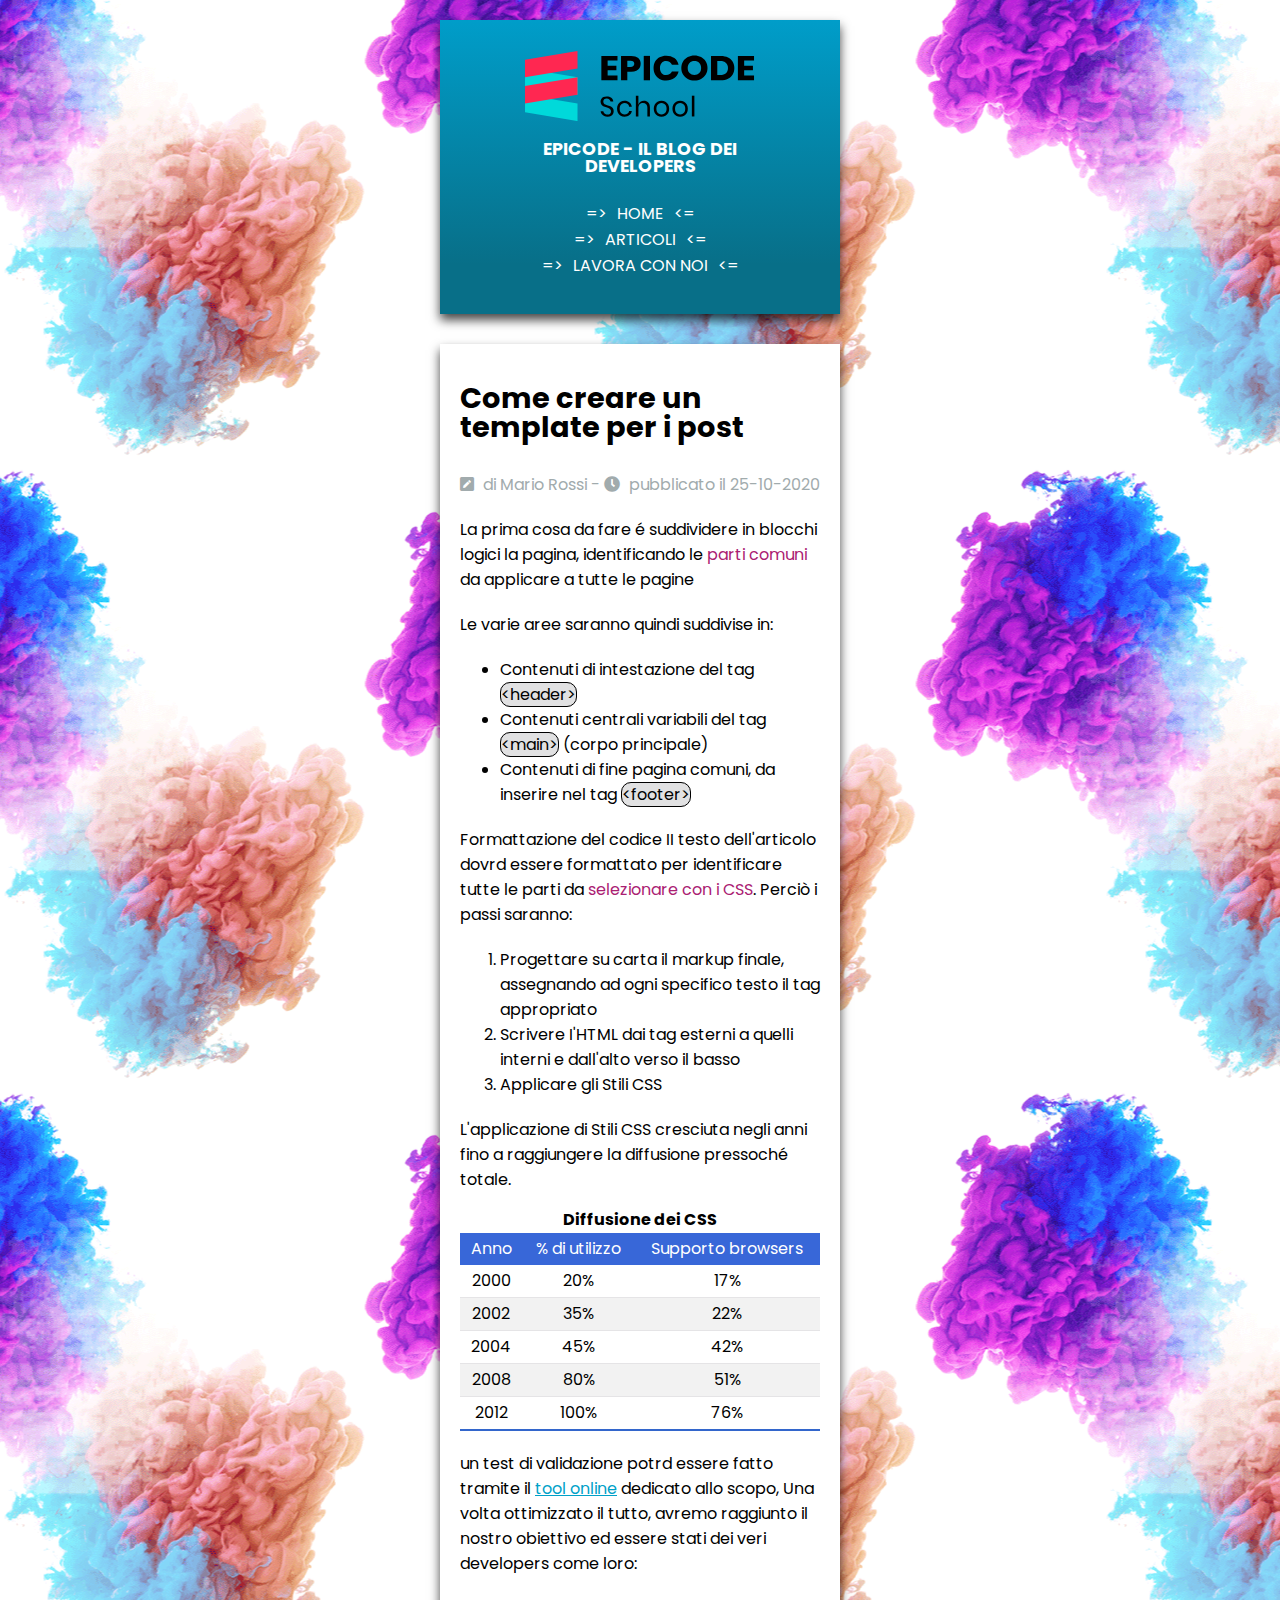
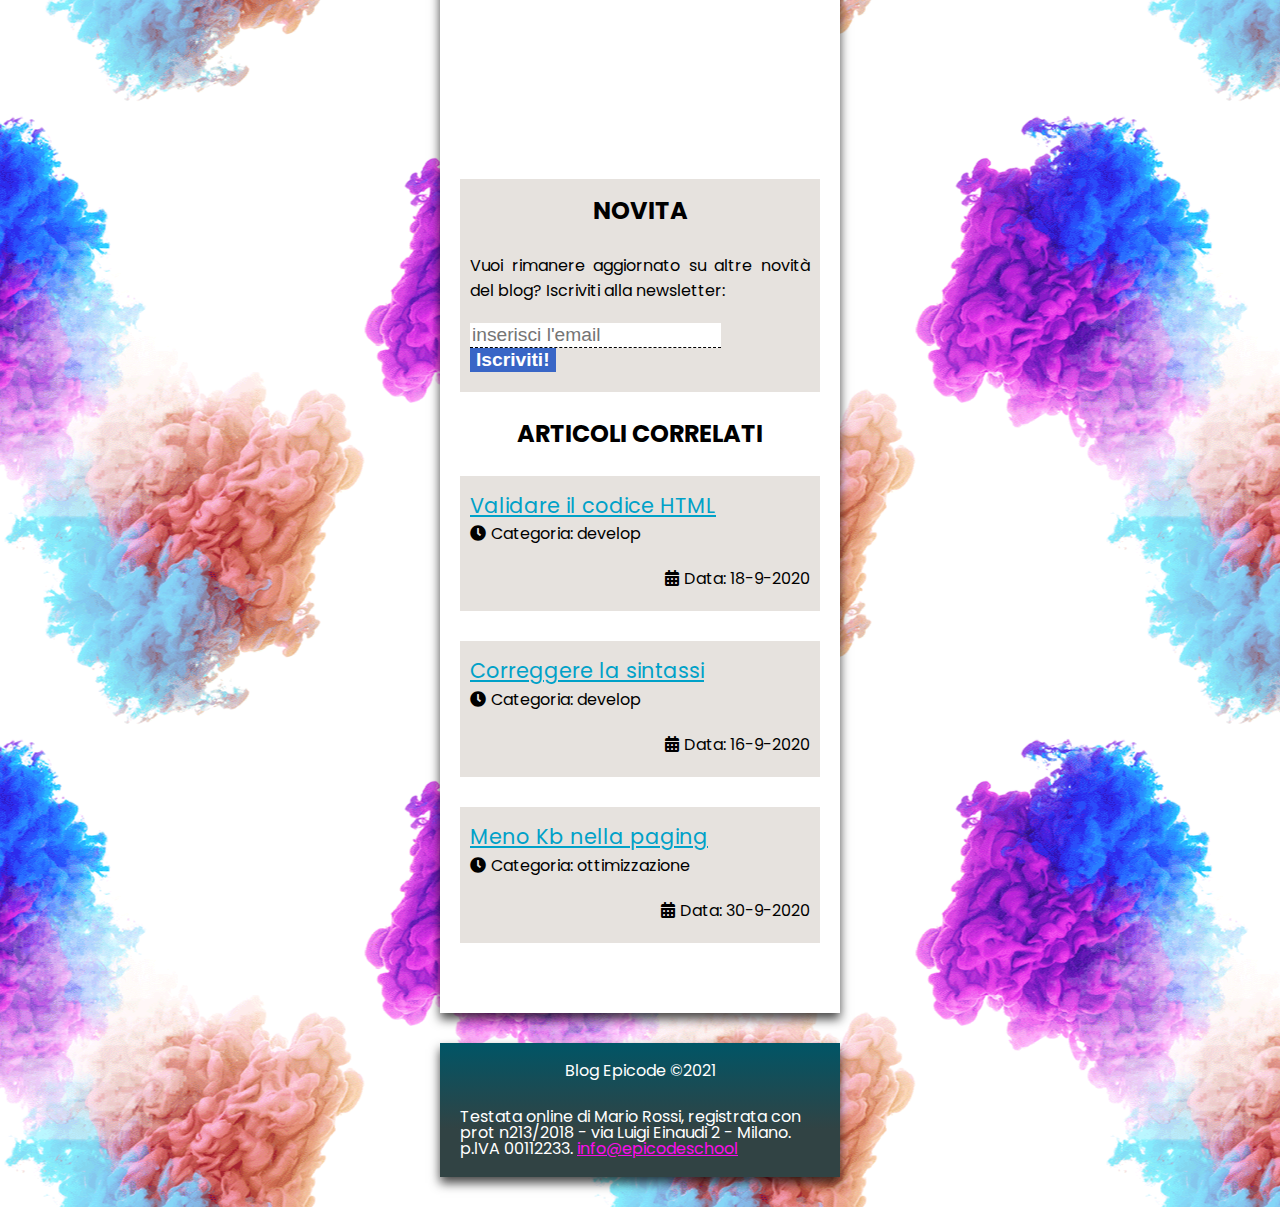
<file: m1/s1/g4/index.html>
<!DOCTYPE html>
<html lang="it">
<head>
    <meta charset="UTF-8">
    <meta http-equiv="X-UA-Compatible" content="IE=edge">
    <meta name="viewport" content="width=device-width, initial-scale=1.0">
    <meta name="description" content="Come creare un template per i post">
    <link rel="preconnect" href="https://fonts.googleapis.com">
    <link rel="preconnect" href="https://fonts.gstatic.com" crossorigin>
    <link href="https://fonts.googleapis.com/css2?family=Poppins&display=swap" rel="stylesheet">
    <link rel="stylesheet" href="assets/css/reset.css">
    <link rel="stylesheet" href="assets/css/font-awesome.css">
    <link rel="stylesheet" href="assets/css/style.css">
    <title>EPICODE School</title>
</head>
<body>
    <div class="container">
        <header>
            <nav class="navbar">
                <a href="#" class="navabar-brand"><img id="logo" src="assets/img/logo.svg" alt="logo"></a>
                <span>EPICODE - IL BLOG DEI DEVELOPERS</span>
                <ul class="menu">
                    <li><a href="#">HOME</a></li>
                    <li><a href="#">ARTICOLI</a></li>
                    <li><a href="#">LAVORA CON NOI</a></li>
                </ul>
            </nav>
        </header>
        <div class="content">
            <main>
                <article>
                        <h1>Come creare un template per i post</h1>
                        <p class="fonte"><i class="fas fa-pen-square"></i> di Mario Rossi - <i class="fas fa-clock"></i> pubblicato il <time>25-10-2020</time></p>
                        <p>
                            La prima cosa da fare é suddividere
                            in blocchi logici la pagina,
                            identificando le <mark>parti comuni</mark> da
                            applicare a tutte le pagine
                        </p>
                        <p>Le varie aree saranno quindi suddivise in:</p>
                        <ul>
                            <li>Contenuti di intestazione del tag <code>&lt;header&gt;</code></li>
                            <li>Contenuti centrali variabili del tag <code>&lt;main&gt;</code> (corpo principale)</li>
                            <li>Contenuti di fine pagina comuni, da inserire nel tag <code>&lt;footer&gt;</code></li>
                        </ul>
                        <p>
                                Formattazione del codice
                                II testo dell'articolo dovrd essere
                                formattato per identificare tutte le
                                parti da <mark>selezionare con i CSS</mark>. Perciò i
                                passi saranno:
                        </p>
                        <ol>
                            <li>Progettare su carta il markup finale, assegnando ad ogni specifico testo il tag appropriato</li>
                            <li>Scrivere I'HTML dai tag esterni a quelli interni e dall'alto verso il basso</li>
                            <li>Applicare gli Stili CSS</li>
                        </ol>
                    
                        <p>
                            L'applicazione di Stili CSS cresciuta
                            negli anni fino a raggiungere la
                            diffusione pressoché totale.
                        </p>
                        <table>
                            <caption>Diffusione dei CSS</caption>
                            <thead>
                                <tr>
                                    <th>Anno</th>
                                    <th>% di utilizzo</th>
                                    <th>Supporto browsers</th>
                                </tr>
                            </thead>
                            <tbody>
                                <tr>
                                    <td>2000</td>
                                    <td>20%</td>
                                    <td>17%</td>
                                </tr>
                                <tr>
                                    <td>2002</td>
                                    <td>35%</td>
                                    <td>22%</td>
                                </tr>
                                <tr>
                                    <td>2004</td>
                                    <td>45%</td>
                                    <td>42%</td>
                                </tr>
                                <tr>
                                    <td>2008</td>
                                    <td>80%</td>
                                    <td>51%</td>
                                </tr>
                                <tr>
                                    <td>2012</td>
                                    <td>100%</td>
                                    <td>76%</td>
                                </tr>
                            </tbody>
                        </table>
                        <p>
                            un test di validazione potrd essere
                            fatto tramite il <a href="#">tool online</a> dedicato
                            allo scopo, Una volta ottimizzato il
                            tutto, avremo raggiunto il nostro
                            obiettivo ed essere stati dei veri
                            developers come loro:
                        </p>
                    
                        <iframe src="https://www.youtube.com/embed/dvOvHXruEDM" title="YouTube video player" frameborder="0" allow="accelerometer; autoplay; clipboard-write; encrypted-media; gyroscope; picture-in-picture; web-share" allowfullscreen></iframe>
                </article>
            </main>
            <aside>
                <form>
                        <h2>NOVITA</h2>
                        <p>
                            Vuoi rimanere aggiornato su altre
                            novità del blog? Iscriviti alla
                            newsletter:
                        </p>
                        <input type="email" placeholder="inserisci l'email" required>
                        <input type="submit" value="Iscriviti!">
                </form>
                
                <h2>ARTICOLI CORRELATI</h2>
                <article>
                        <a href="#"><h3>Validare il codice HTML</h3></a>
                        <p><i class="fas fa-clock"></i>Categoria: develop</p>
                        <p class="date"><i class="fas fa-calendar-alt"></i>Data: 18-9-2020</p>
                </article>
                <article>
                        <a href="#"><h3>Correggere la sintassi</h3></a>
                        <p><i class="fas fa-clock"></i>Categoria: develop</p>
                        <p class="date"><i class="fas fa-calendar-alt"></i>Data: 16-9-2020</p>
                </article>
                <article>
                        <a href="#"><h3>Meno Kb nella paging</h3></a>
                        <p><i class="fas fa-clock"></i>Categoria: ottimizzazione</p>
                        <p class="date"><i class="fas fa-calendar-alt"></i>Data: 30-9-2020</p>
                </article>
            </aside>
        </div>
        <footer>
            <h4>Blog Epicode &copy;2021</h4>
            <div>Testata online di Mario Rossi, registrata con prot n213/2018 - 
            <address>via Luigi Einaudi 2 - Milano.</address>
            p.lVA 00112233. <a href="mailto:info@epicodeschool">info@epicodeschool</a></div>
        </footer>
    </div>
</body>

</html>
</file>
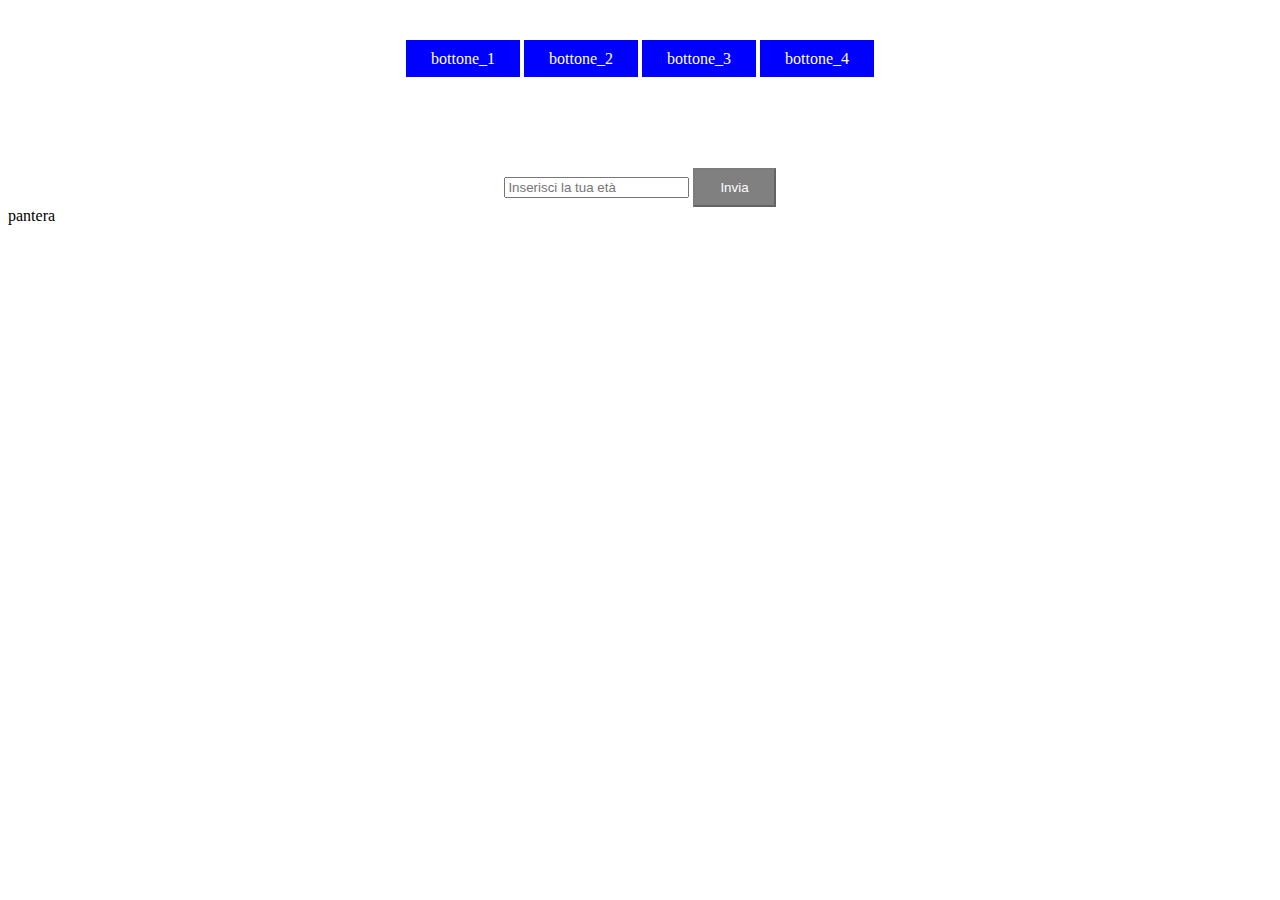
<file: m1/s2/g1/index.html>
<!DOCTYPE html>
<html lang="en">
<head>
    <meta charset="UTF-8">
    <meta http-equiv="X-UA-Compatible" content="IE=edge">
    <meta name="viewport" content="width=device-width, initial-scale=1.0">
    <link rel="stylesheet" href="assets/css/style.css">
    <title>Document</title>
    <script>
        document.addEventListener('DOMContentLoaded',function(){
            var btn1 = document.getElementById('btn_1').textContent;
            var btn2 = document.getElementById('btn_2').textContent;
            var btn3 = document.getElementById('btn_3').textContent;
            var btn4 = document.getElementById("btn_4").textContent;

            console.log(btn1 + ' - ' + btn2 + ' - ' + btn3 + ' - ' + btn4);
            console.log(`${btn1} - ${btn2} - ${btn3} - ${btn4}`);
            console.log(`Io sono il ${btn1}`);

            var timeout, age

            var loginRes = document.getElementById("loginRes");
            var ageBtn = document.querySelector("input[type=button]");
            var input = document.getElementById("age")

                input.addEventListener('keyup',(e) =>{
                    clearTimeout(timeout);
                    timeout = setTimeout(() => {
                        age = Number(input.value)
                        if(typeof age == 'number'){
                            ageBtn.disabled = false
                        }
                }, 1000)
                })

                ageBtn.addEventListener('click',() => {
                    console.log('Vela' + 'motore' + 'macchina' + 'moto');
                    console.log(age);
                    if(age >=18 && age <=110) {
                        console.log('ok');
                        loginRes.innerHTML = '<h1 class="ok">Ok, sei maggiorenne</h1>';
                        alert('Sei entrato');
                    }else if(age > 110){
                        loginRes.innerHTML = '<h1 class="notok">Sei antico, vai a fare le mummia altrove</h1>';
                    }else{
                        loginRes.innerHTML = '<h1 class="notok">Tu non puoi entrare</h1>';
                    }
                })
        })        
    </script>
</head>
<body>

    <div class="buttons">
        <a id="btn_1" class="btn" href="">bottone_1</a>
        <a id="btn_2" class="btn" href="">bottone_2</a>
        <a id="btn_3" class="btn" href="">bottone_3</a>
        <a id="btn_4" class="btn" href="">bottone_4</a>
    </div>

    <form>
        <input id="age" type="number" placeholder="Inserisci la tua età">
        <input type="button" class="btn" value="Invia" disabled>
    </form>
    <div id="loginRes"></div>
    <script src="assets/js/index.js"></script>
    <script src="assets/js/naming.js"></script>
</body>
</html>
</file>
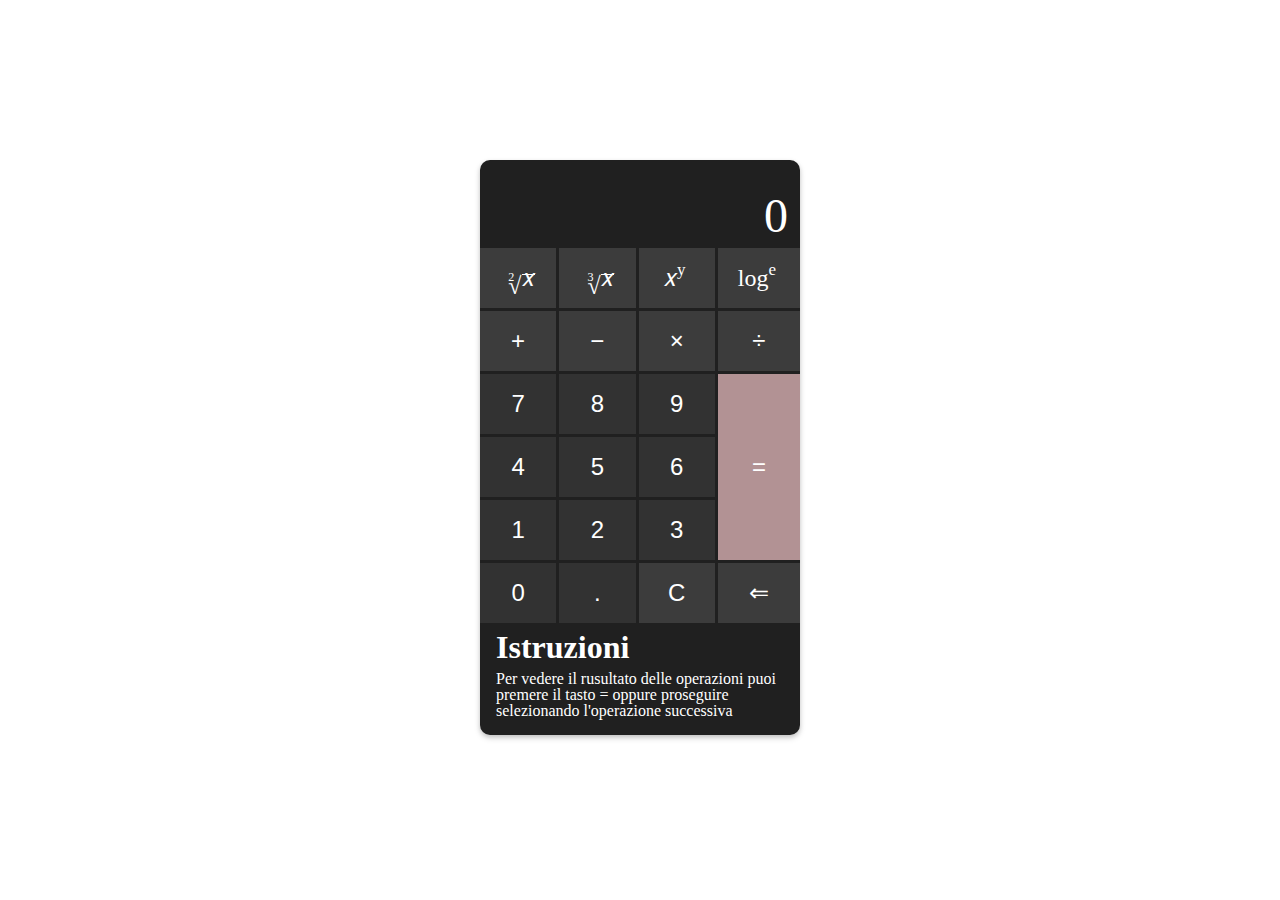
<file: m1/s2/g5/index.html>
<!DOCTYPE html>
<html lang="en">
<head>
    <meta charset="UTF-8">
    <meta http-equiv="X-UA-Compatible" content="IE=edge">
    <meta name="viewport" content="width=device-width, initial-scale=1.0">
    <link rel="stylesheet" href="assets/css/style.css">
    <script src="assets/js/calc.js"></script>
    <title>Calcolatrice</title>
</head>
<body>
    <div class="calculator">
        <div id="display">
            <div id="operation"></div>
            <div id="result">0</div>
        </div>
        <div class="keys">
            <button class="key operator" data-type="operator" value="sqrt">
                <math>
                    <mroot>
                        <mi>x</mi>
                        <mn>2</mn>
                    </mroot>
                </math>
            </button>
            <button class="key operator" data-type="operator" value="cbrt">
                <math>
                    <mroot>
                        <mi>x</mi>
                        <mn>3</mn>
                    </mroot>
                </math>
            </button>
            <button class="key operator" data-type="operator" value="pow">
                <math>
                    <msup>
                        <mi>x</mi>
                        <mn>y</mn>
                    </msup>
                </math>
            </button>
            <button class="key operator" data-type="operator" value="log">
                <math>
                    <msup>
                        <mi>log</mi>
                        <mn>e</mn>
                    </msup>
                </math>
            </button>
            <button class="key operator" data-type="operator" value="add">&plus;</button>
            <button class="key operator" data-type="operator" value="subtract">&minus;</button>
            <button class="key operator" data-type="operator" value="multiply">&times;</button>
            <button class="key operator" data-type="operator" value="divide">&divide;</button>
            <button class="key" data-type="edit" value="7">7</button>
            <button class="key" data-type="edit" value="8">8</button>
            <button class="key" data-type="edit" value="9">9</button>
            <button class="key" data-type="edit" value="4">4</button>
            <button class="key" data-type="edit" value="5">5</button>
            <button class="key" data-type="edit" value="6">6</button>
            <button class="key" data-type="edit" value="1">1</button>
            <button class="key" data-type="edit" value="2">2</button>
            <button class="key" data-type="edit" value="3">3</button>
            <button class="key" data-type="edit" value="0">0</button>
            <button class="key" data-type="edit" value=".">.</button>
            <button class="key operator" data-type="action" value="reset">C</button>
            <button class="key operator" data-type="edit" value="del">&lArr;</button>
            <button class="key enter" data-type="action" value="calc">&equals;</button>
        </div>
        <div id="note">
            <h1>Istruzioni</h1>
            <p>Per vedere il rusultato delle operazioni puoi premere il tasto &equals; 
                oppure proseguire selezionando l'operazione successiva
            </p>
        </div>
    </div>
</body>
</html>
</file>
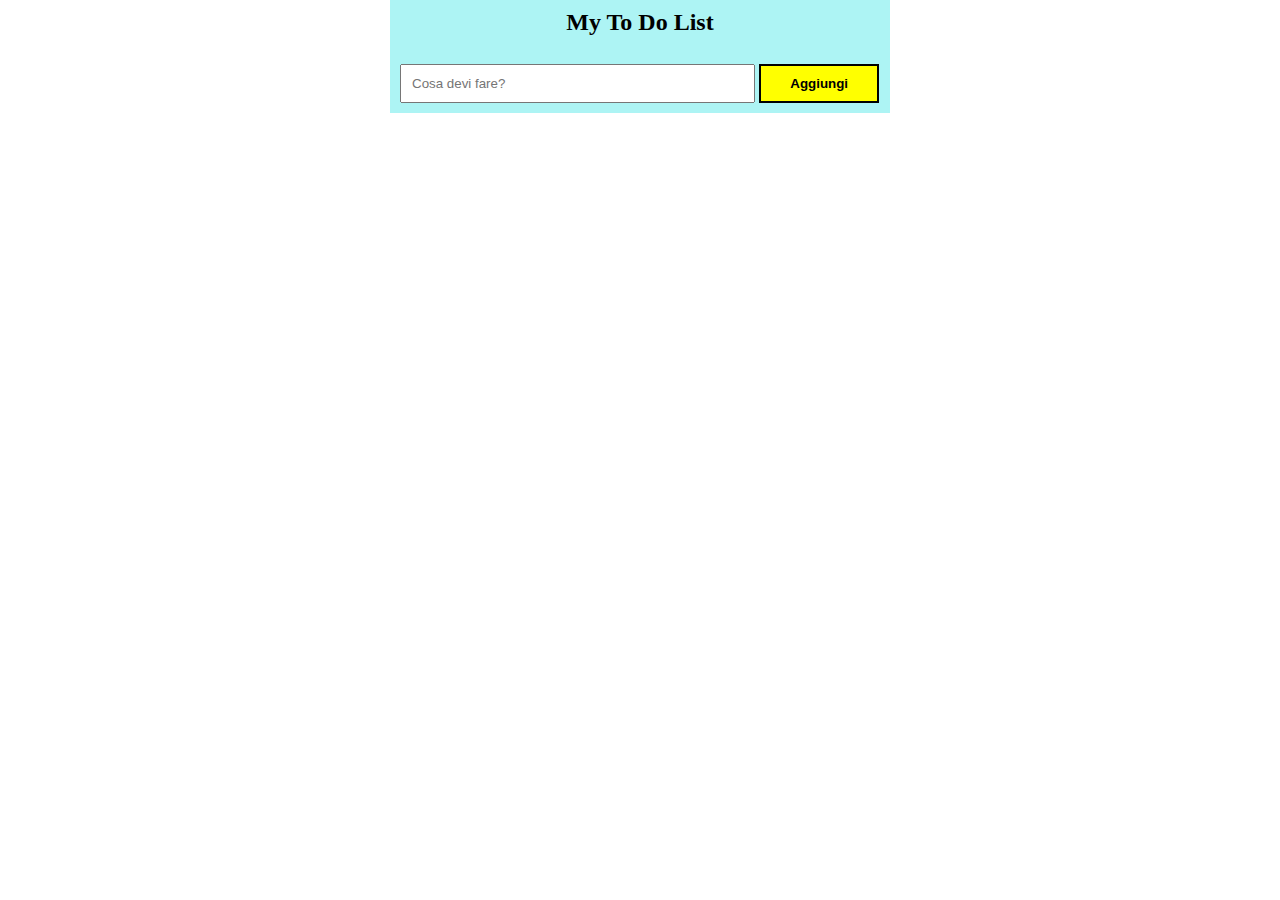
<file: m1/s3/g3/index.html>
<!DOCTYPE html>
<html lang="en">
<head>
    <meta charset="UTF-8">
    <meta http-equiv="X-UA-Compatible" content="IE=edge">
    <meta name="viewport" content="width=device-width, initial-scale=1.0">
    <link rel="stylesheet" href="assets/css/reset.css">
    <link rel="stylesheet" href="assets/css/style.css">
    <script src="assets/js/tasks.js"></script>
    <title>Task List</title>
</head>
<body>
    <div class="container">
        <header>
            <h1>My To Do List</h1>
            <input type="text" maxlength="30" size="30" placeholder="Cosa devi fare?">
            <input id="add" type="button" value="Aggiungi">
        </header>
        <main id="tasks">
        </main>
    </div>
</body>
</html>
</file>
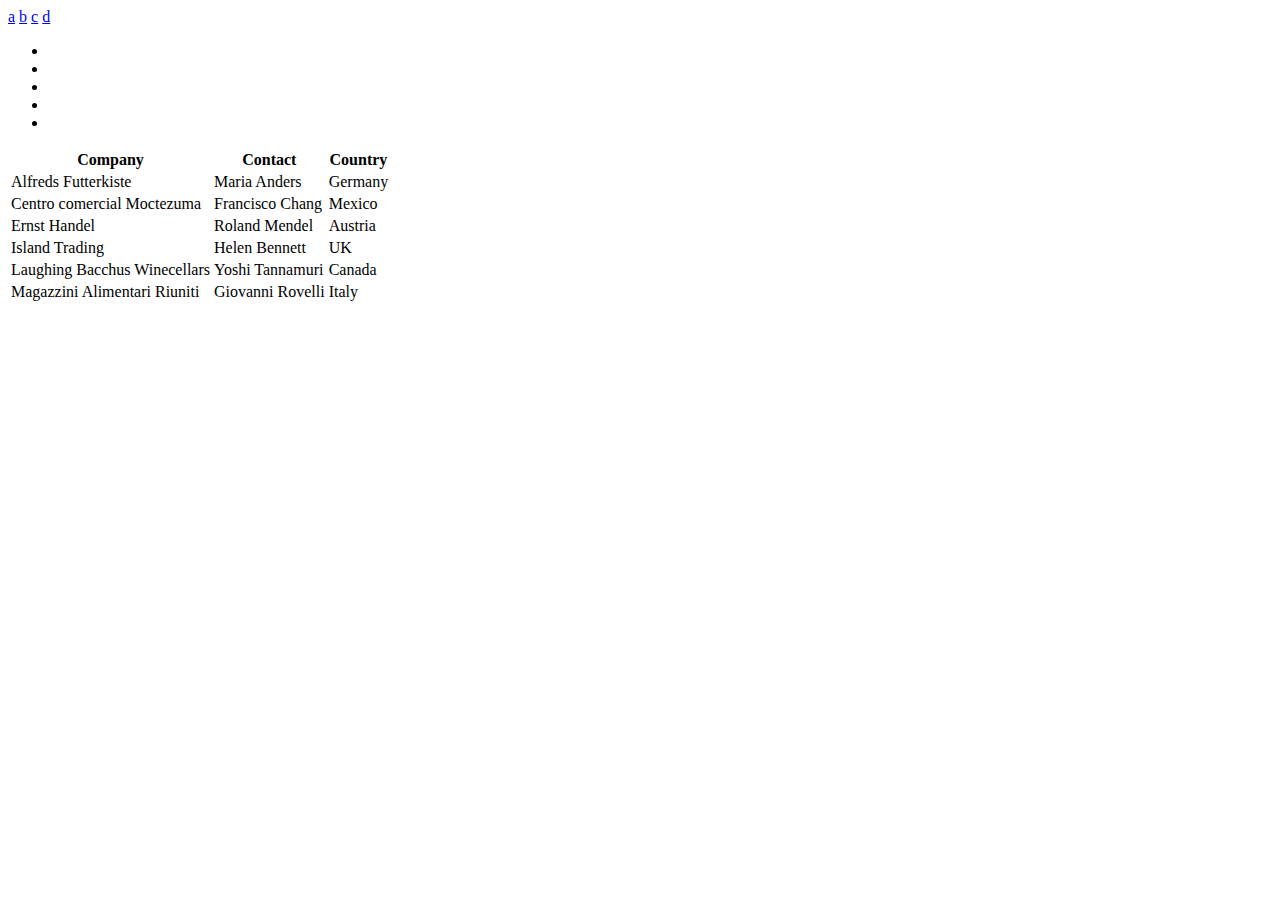
<file: m1/s3/g5/index.html>
<!DOCTYPE html>
<html lang="en">
<head>
    <meta charset="UTF-8">
    <meta http-equiv="X-UA-Compatible" content="IE=edge">
    <meta name="viewport" content="width=device-width, initial-scale=1.0">
    <title>Document</title>
</head>
<body>
    <div id="container">
        <a href="#">a</a>
        <a href="#">b</a>
        <a href="#">c</a>
        <a href="#">d</a>


        <ul id="myList">
            <li></li>
            <li></li>
            <li></li>
            <li></li>
            <li></li>
        </ul>

    </div>
    <table>
        <tr>
          <th>Company</th>
          <th>Contact</th>
          <th>Country</th>
        </tr>
        <tr>
          <td>Alfreds Futterkiste</td>
          <td>Maria Anders</td>
          <td>Germany</td>
        </tr>
        <tr>
          <td>Centro comercial Moctezuma</td>
          <td>Francisco Chang</td>
          <td>Mexico</td>
        </tr>
        <tr>
          <td>Ernst Handel</td>
          <td>Roland Mendel</td>
          <td>Austria</td>
        </tr>
        <tr>
          <td>Island Trading</td>
          <td>Helen Bennett</td>
          <td>UK</td>
        </tr>
        <tr>
          <td>Laughing Bacchus Winecellars</td>
          <td>Yoshi Tannamuri</td>
          <td>Canada</td>
        </tr>
        <tr>
          <td>Magazzini Alimentari Riuniti</td>
          <td>Giovanni Rovelli</td>
          <td>Italy</td>
        </tr>
      </table>
      <script src="assets/js/D10.js"></script>
</body>
</html>
</file>
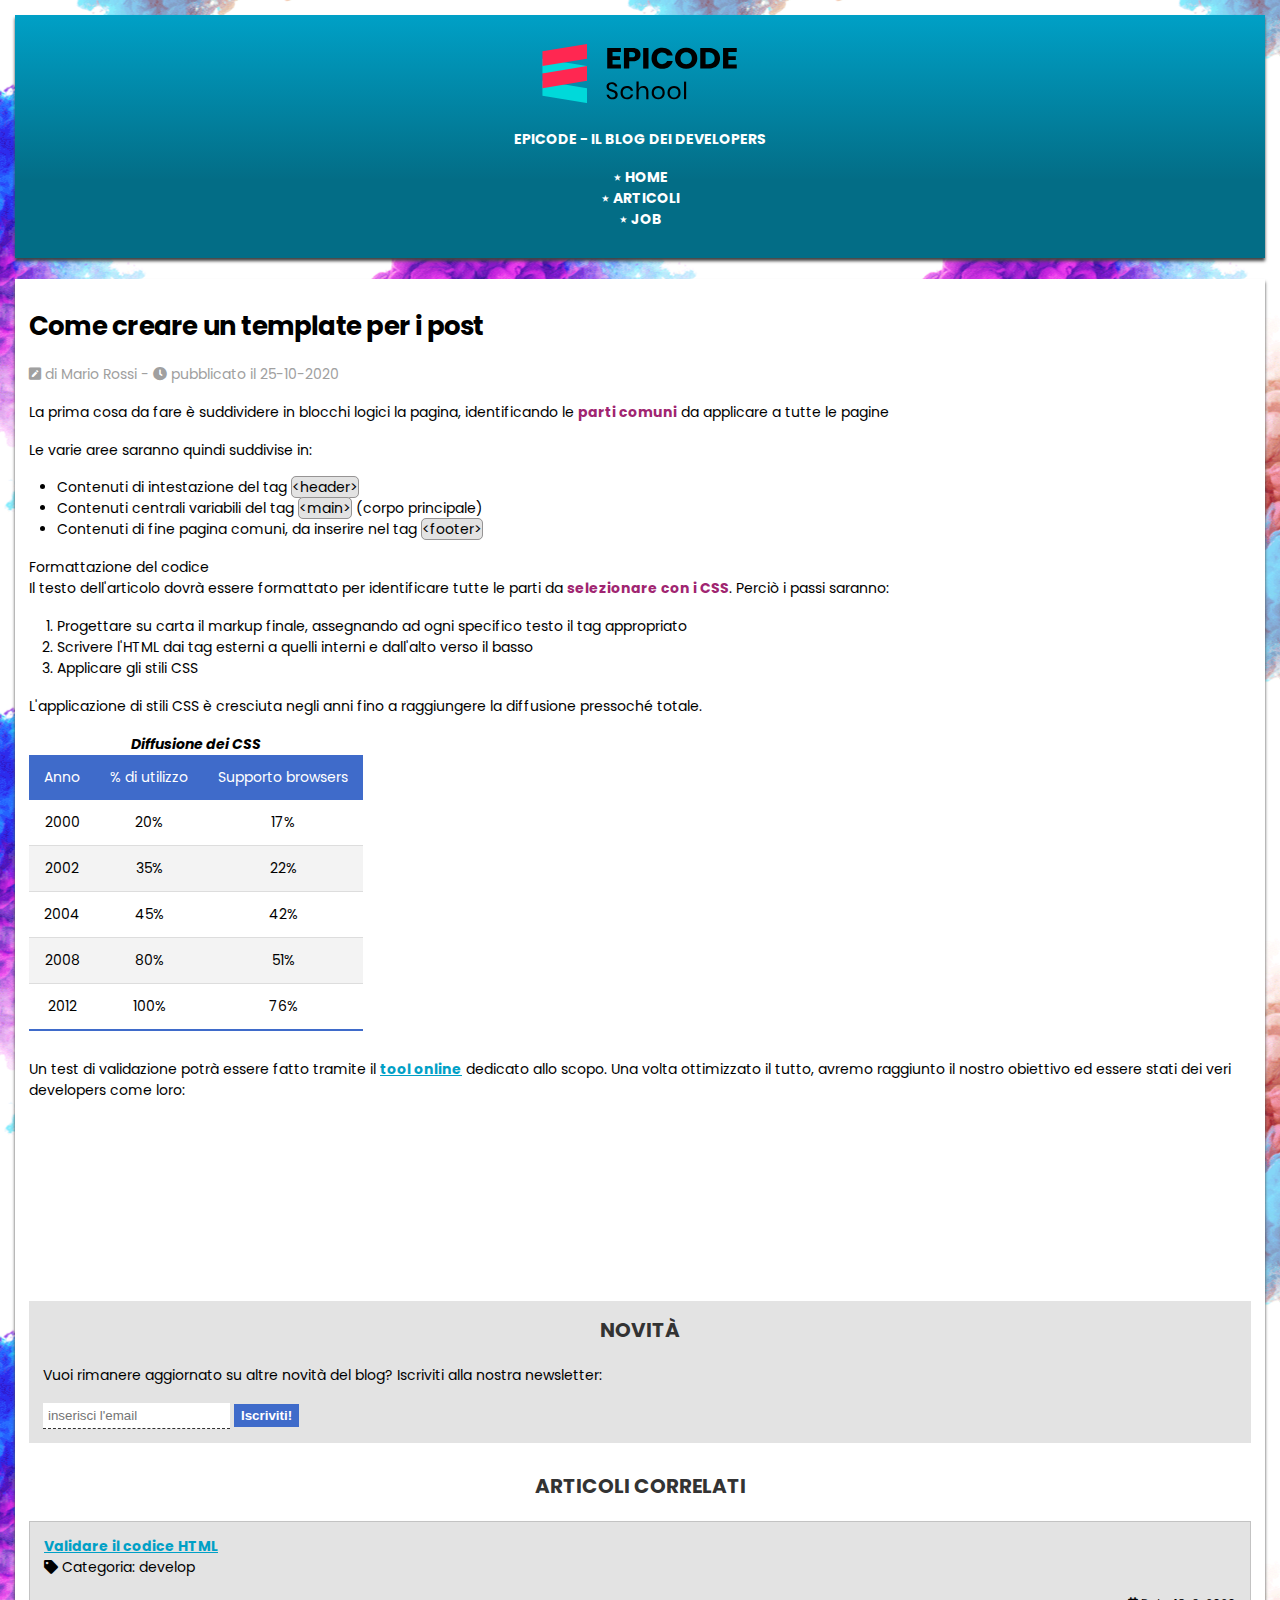
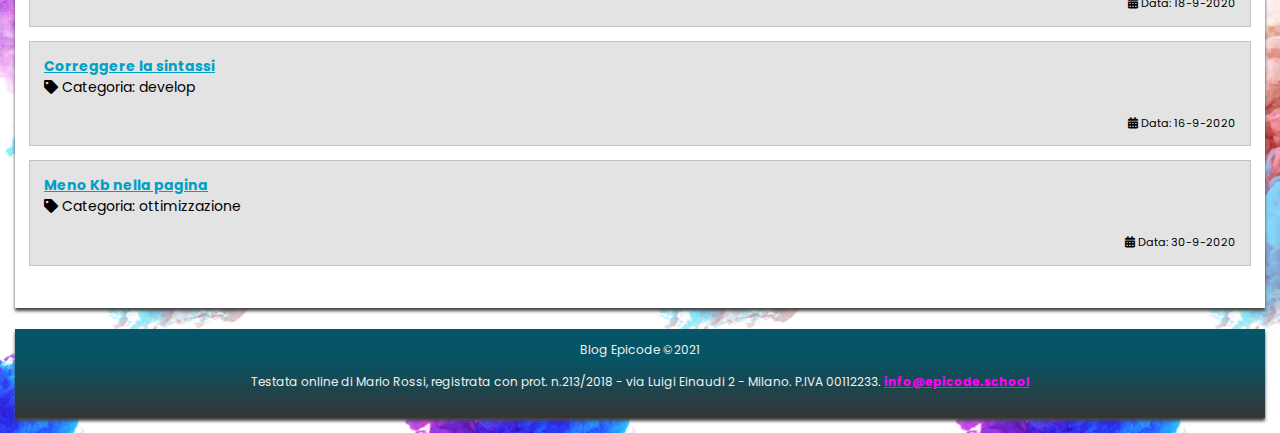
<file: m1/s5/g1/index.html>
<!DOCTYPE html>
<html lang="it">

<head>
    <meta charset="utf-8">
    <title>Sviluppo di una pagina web - Blog Epicode</title>
    <meta name="description"
        content="Primi passi operativi per creare un modello di pagina HTML per un post. Scopri come iniziare in modo facile.">
    <meta name="viewport" content="width=device-width, initial-scale=1">
    <link rel="preconnect" href="https://fonts.gstatic.com">
    <link href="https://fonts.googleapis.com/css2?family=Poppins&display=swap" rel="stylesheet">
    <link rel="stylesheet" href="./assets/css/font-awesome.css">
    <link rel="stylesheet" href="./assets/css/reset.css">
    <link rel="stylesheet" href="./assets/css/style.css">
</head>

<body>
    <header>
        <div>
            <img src="./assets/img/logo.svg" alt="logo del blog" width="250" height="60">
            <p>Epicode - Il blog dei developers</p>
        </div>
        <nav>
            <ul>
                <li><a href="index.html" title="Home Page">Home</a></li>
                <li><a href="articoli.html" title="Elenco degli articoli tecnici pubblicati">Articoli</a></li>
                <li><a href="contatti.html" title="Candidati inviando un tuo cv">Job</a></li>
            </ul>
        </nav>

    </header>

    <hr>

    <main>
        <article>
            <h1>Come creare un template per i post</h1>
            <p><i class="fas fa-pen-square"></i> di Mario Rossi - <span><i class="fas fa-clock"></i> pubblicato il
                    25-10-2020</span></p>

            <p>La prima cosa da fare è suddividere in blocchi logici la pagina, identificando le <strong>parti
                    comuni</strong> da applicare a tutte le pagine</p>

            <p>Le varie aree saranno quindi suddivise in:</p>
            <ul>
                <li>Contenuti di intestazione del tag <code>&lt;header&gt;</code></li>
                <li>Contenuti centrali variabili del tag <code>&lt;main&gt;</code> (corpo principale)</li>
                <li>Contenuti di fine pagina comuni, da inserire nel tag <code>&lt;footer&gt;</code></li>
            </ul>

            <h2>Formattazione del codice</h2>
            <p>Il testo dell'articolo dovrà essere formattato per identificare tutte le parti da <strong>selezionare con
                    i CSS</strong>. Perciò i passi saranno:</p>
            <ol>
                <li>Progettare su carta il markup finale, assegnando ad ogni specifico testo il tag appropriato</li>
                <li>Scrivere l'HTML dai tag esterni a quelli interni e dall'alto verso il basso</li>
                <li>Applicare gli stili CSS</li>
            </ol>

            <p>L'applicazione di stili CSS è cresciuta negli anni fino a raggiungere la diffusione pressoché totale.</p>

            <table>
                <caption>Diffusione dei CSS</caption>
                <thead>
                    <tr>
                        <th>Anno</th>
                        <th>% di utilizzo</th>
                        <th>Supporto browsers</th>
                    </tr>
                </thead>
                <tbody>
                    <tr>
                        <td>2000</td>
                        <td>20&percnt;</td>
                        <td>17&percnt;</td>
                    </tr>
                    <tr>
                        <td>2002</td>
                        <td>35&percnt;</td>
                        <td>22&percnt;</td>
                    </tr>
                    <tr>
                        <td>2004</td>
                        <td>45&percnt;</td>
                        <td>42&percnt;</td>
                    </tr>
                    <tr>
                        <td>2008</td>
                        <td>80&percnt;</td>
                        <td>51&percnt;</td>
                    </tr>
                    <tr>
                        <td>2012</td>
                        <td>100&percnt;</td>
                        <td>76&percnt;</td>
                    </tr>
                </tbody>
            </table>

            <p>Un test di validazione potrà essere fatto tramite il <a href="https://jigsaw.w3.org/css-validator/"
                    target="blank" title="Validatore CSS online del W3C">tool online</a> dedicato allo scopo. Una volta
                ottimizzato il tutto, avremo raggiunto il nostro obiettivo ed essere stati dei veri developers come
                loro:</p>

            <iframe width="300" height="300" src="https://www.youtube.com/embed/dvOvHXruEDM"
                title="YouTube video player"
                allow="accelerometer; autoplay; clipboard-write; encrypted-media; gyroscope; picture-in-picture"
                allowfullscreen></iframe>

            <section>
                <h2>Novità</h2>
                <p>Vuoi rimanere aggiornato su altre novità del blog? Iscriviti alla nostra newsletter:</p>

                <form method="POST" action="elabora_form.php">
                    <fieldset>
                        <input type="email" name="user_email" id="user_email" placeholder="inserisci l'email" required>
                        <button type="submit">Iscriviti!</button>
                    </fieldset>
                </form>
            </section>

        </article>

        <aside>
            <h2>Articoli correlati</h2>
            <div>
                <a href="post2.html"
                    title="Passaggi guidati per validare correttamente tutto il codice sviluppato">Validare il codice
                    HTML</a>
                <p><i class="fas fa-tag"></i> Categoria: develop</p>
                <p><i class="fas fa-calendar-alt"></i> Data: 18-9-2020</p>
            </div>

            <div>
                <a href="post3.html"
                    title="Passaggi guidati per controllare e correggere tutto il codice sviluppato">Correggere la
                    sintassi</a>
                <p><i class="fas fa-tag"></i> Categoria: develop</p>
                <p><i class="fas fa-calendar-alt"></i> Data: 16-9-2020</p>
            </div>

            <div>
                <a href="post4.html" title="Consigli ed approcci per ridurre il peso della pagina">Meno Kb nella
                    pagina</a>
                <p><i class="fas fa-tag"></i> Categoria: ottimizzazione</p>
                <p><i class="fas fa-calendar-alt"></i> Data: 30-9-2020</p>
            </div>
        </aside>
    </main>

    <hr>

    <footer>
        <p>Blog Epicode &copy;2021</p>
        <address>Testata online di Mario Rossi, registrata con prot. n.213/2018 - via Luigi Einaudi 2 - Milano. P.IVA
            00112233. <a href="mailto:info@epicode.school"
                title="contattami per informazioni/lavoro/privacy">info@epicode.school</a></address>
    </footer>

</body>

</html>
</file>
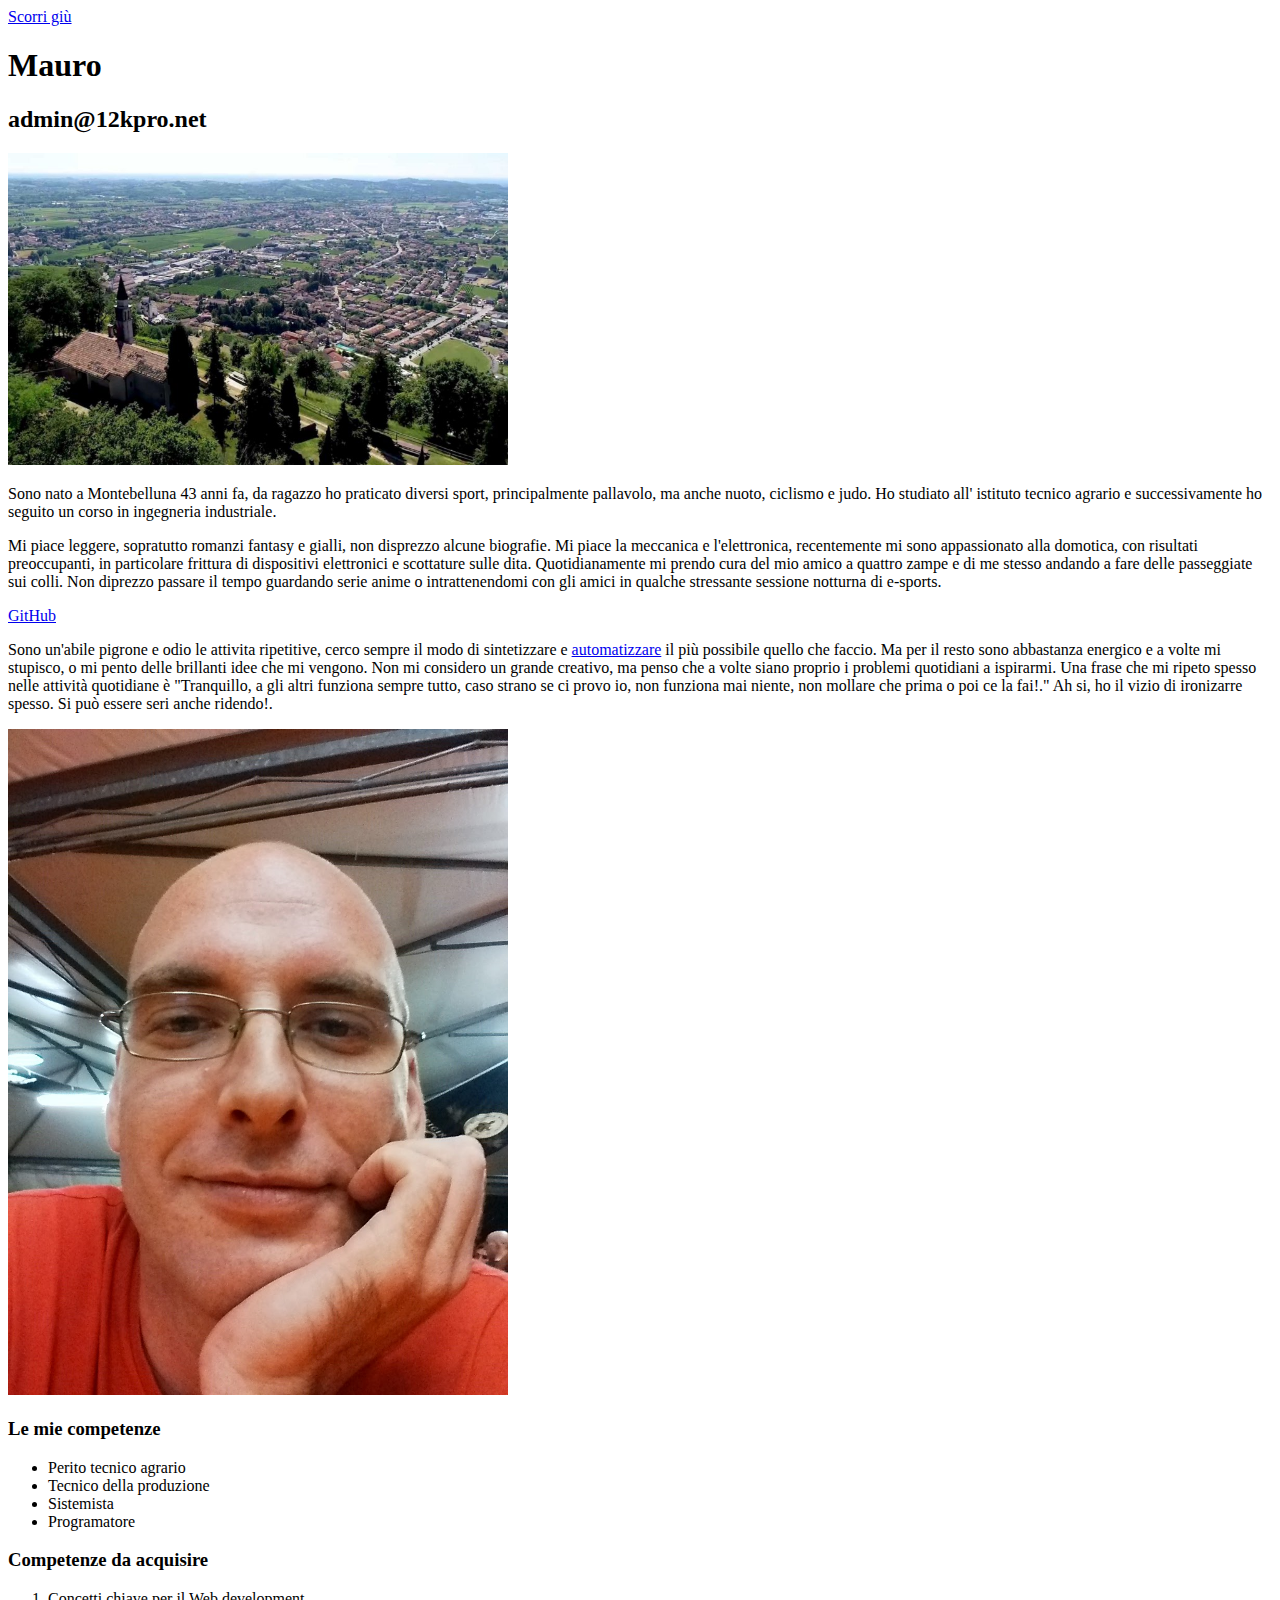
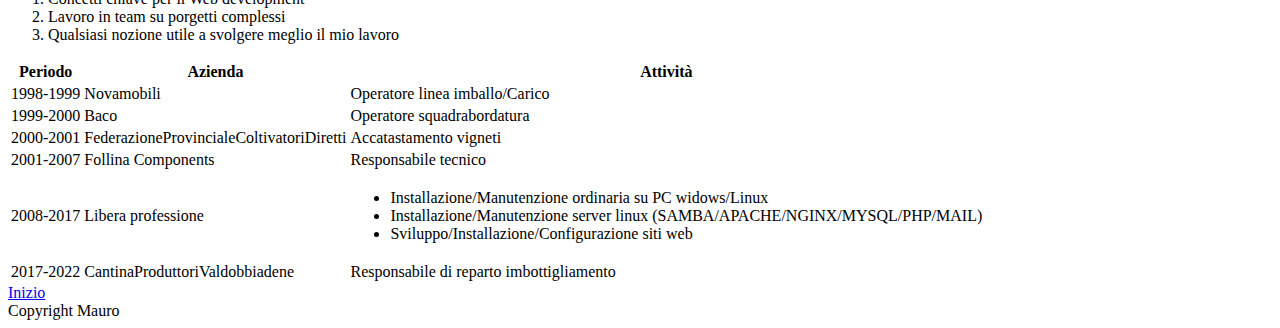
<file: m1/s1/g1/sito/index.html>
<!DOCTYPE html>
<html lang="it">
<head>
    <meta charset="UTF-8">
    <meta http-equiv="X-UA-Compatible" content="IE=edge">
    <meta name="viewport" content="width=device-width, initial-scale=1.0">
    <meta name="description" content="Breve cv">
    <title>Curriculum</title>
</head>
<body>
    <main>
        <a href="#footer">Scorri giù</a>
        <h1>Mauro</h1>
        <h2>admin@12kpro.net</h2>
        <img src="./assets/images/soligo.jpg" alt="Il mio paese, Soligo" width="500">
        <!--Breve biografia -->
        <p>Sono nato a Montebelluna 43 anni fa, da ragazzo ho praticato diversi sport, principalmente pallavolo, ma anche nuoto, ciclismo e judo. Ho studiato all' istituto tecnico agrario e successivamente ho seguito un corso in ingegneria industriale.</p>
        <!--Breve descrizione -->
        <p>Mi piace leggere, sopratutto romanzi fantasy e gialli, non disprezzo alcune biografie. Mi piace la meccanica e l'elettronica, recentemente mi sono appassionato alla domotica, con risultati preoccupanti, in particolare frittura di dispositivi elettronici e scottature sulle dita. Quotidianamente mi prendo cura del mio amico a quattro zampe e di me stesso andando a fare delle passeggiate sui colli.
        Non diprezzo passare il tempo guardando serie anime o intrattenendomi con gli amici in qualche stressante sessione notturna di e-sports.
        </p>
        <a href="https://github.com/12kpro">GitHub</a>
        <p>Sono un'abile pigrone e odio le attivita ripetitive, cerco sempre il modo di sintetizzare e <a href="#">automatizzare</a> il più possibile quello che faccio. Ma per il resto sono abbastanza energico e a volte mi stupisco, o mi pento delle brillanti idee che mi vengono. Non mi considero un grande creativo, ma penso che a volte siano proprio i problemi quotidiani a ispirarmi. Una frase che mi ripeto spesso nelle attività quotidiane è "Tranquillo, a gli altri funziona sempre tutto, caso strano se ci provo io, non funziona mai niente, non mollare che prima o poi ce la fai!." Ah si, ho il vizio di ironizarre spesso. Si può essere seri anche ridendo!.
        </p>
        <a href="#">
            <img src="./assets/images/me.jpg" alt="Sono io" width="500">
        </a>
        <div>
            <h3>Le mie competenze</h3>
            <ul>
                <li>Perito tecnico agrario</li>
                <li>Tecnico della produzione</li>
                <li>Sistemista</li>
                <li>Programatore</li>
            </ul>
            <h3>Competenze da acquisire</h3>
            <ol>
                <li>Concetti chiave per il Web development</li>
                <li>Lavoro in team su porgetti complessi</li>
                <li>Qualsiasi nozione utile a svolgere meglio il mio lavoro</li>
            </ol>
        </div>

        <!--EXTRA-->
        <table>
            <tr>
                <th>Periodo</th>
                <th>Azienda</th>
                <th>Attività</th>
            </tr>
            <tr>
                <td>1998-1999</td>
                <td>Novamobili</td>
                <td>Operatore linea imballo/Carico</td>
            </tr>
            <tr>
                <td>1999-2000</td>
                <td>Baco</td>
                <td>Operatore squadrabordatura</td>
            </tr>
            <tr>
                <td>2000-2001</td>
                <td>FederazioneProvincialeColtivatoriDiretti
                </td>
                <td>Accatastamento vigneti</td>
            </tr>
            <tr>
                <td>2001-2007</td>
                <td>Follina Components</td>
                <td>Responsabile tecnico</td>
            </tr>
            <tr>
                <td>2008-2017</td>
                <td>Libera professione</td>
                <td>
                    <ul>
                        <li>Installazione/Manutenzione ordinaria su PC widows/Linux</li>
                        <li>Installazione/Manutenzione server linux (SAMBA/APACHE/NGINX/MYSQL/PHP/MAIL)
                        </li>
                        <li>Sviluppo/Installazione/Configurazione siti web</li>                                                
                    </ul>
                </td>
            </tr>
            <tr>
                <td>2017-2022</td>
                <td>CantinaProduttoriValdobbiadene</td>
                <td>Responsabile di reparto imbottigliamento</td>
            </tr>                                                            
        </table>
        <a href="#">Inizio</a>
    </main>
    <footer id="footer">
        Copyright Mauro
    </footer>
</body>
</html>
</file>
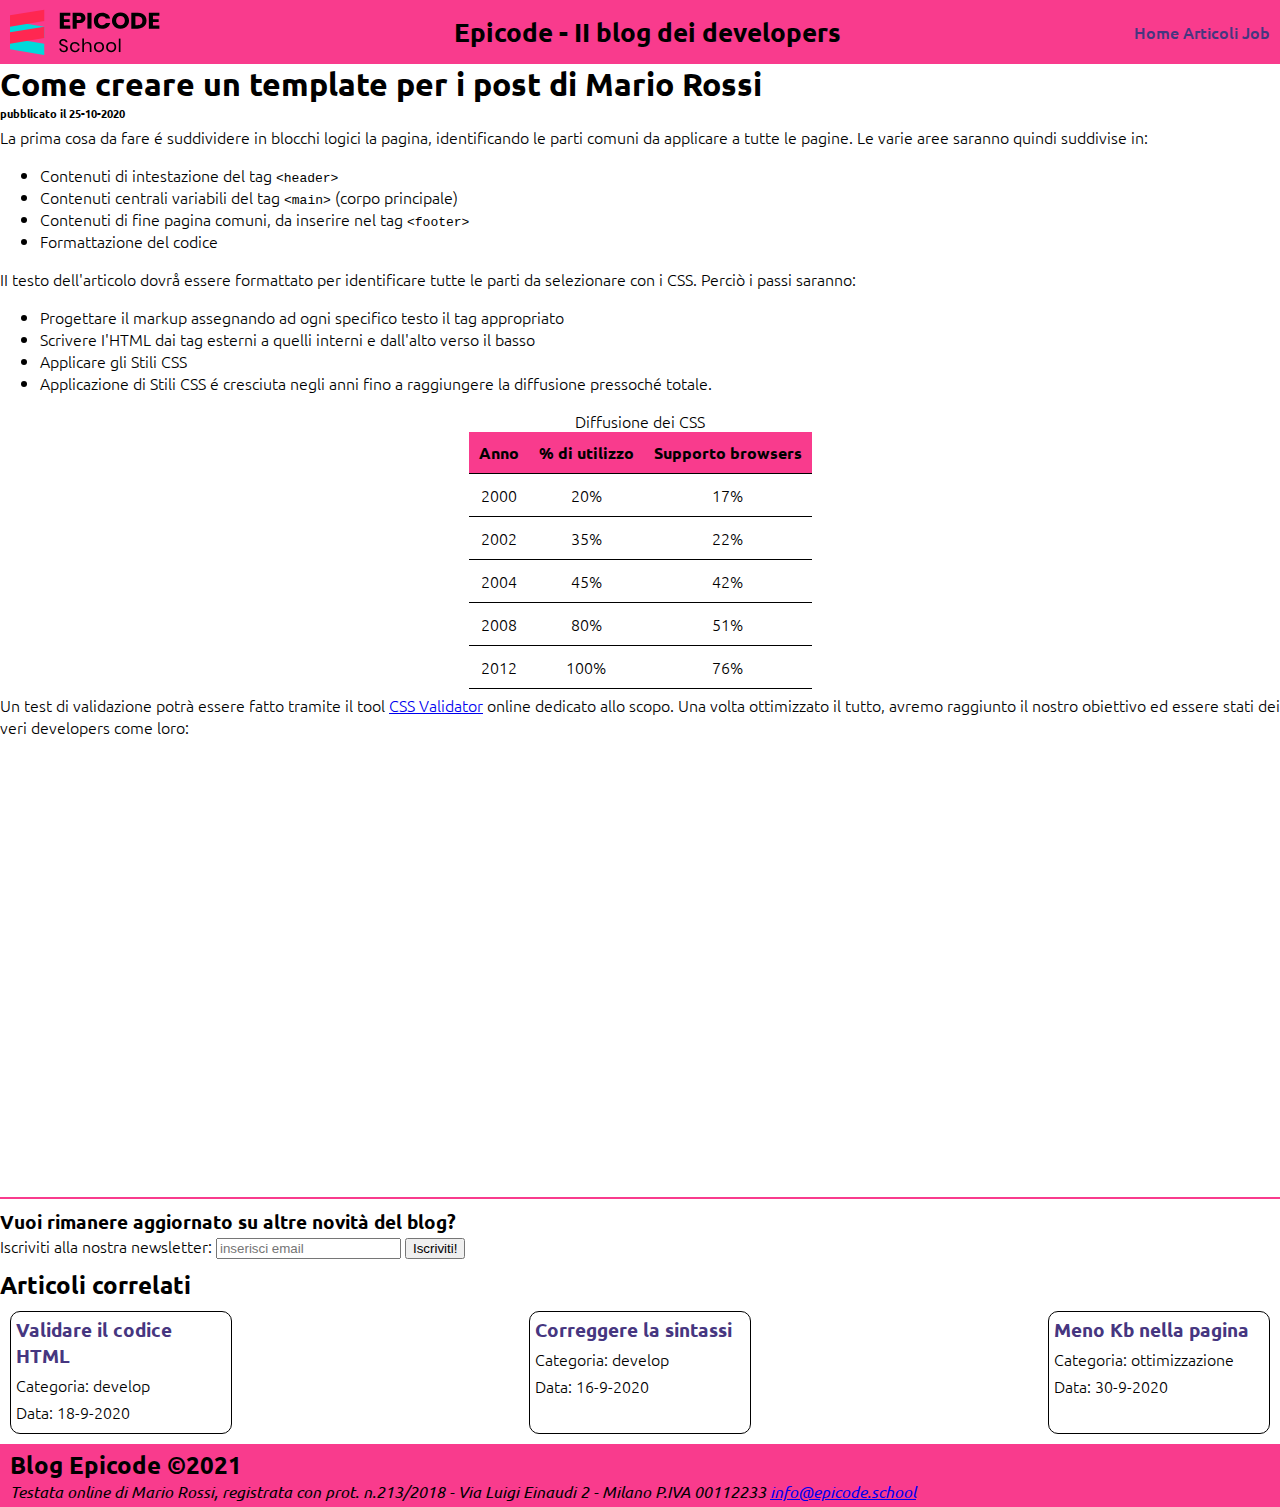
<file: m1/s1/g2/sito/index.html>
<!DOCTYPE html>
<html lang="en">

<head>
    <meta charset="UTF-8">
    <meta http-equiv="X-UA-Compatible" content="IE=edge">
    <meta name="viewport" content="width=device-width, initial-scale=1.0">
    <meta name="description" content="Primi passi operativi per creare un modello di pagina HTML per un post. Scopri come iniziare in modo facile.">
    <link rel="preconnect" href="https://fonts.gstatic.com" crossorigin>
    <link href="https://fonts.googleapis.com/css2?family=Ubuntu:ital,wght@0,300;0,500;0,700;1,400&display=swap" rel="stylesheet">
    <title>Sviluppo di una pagina web - Blog Epicode</title>
    <style>
        body, h1, h2, h3, h4, h5, h6 {
            margin: 0;
        }
        body {
            font-family: 'Ubuntu', sans-serif;
            font-weight: 300;
        }
        p {
            margin: 5px 0;
        }
        header, footer {
            padding: 5px 10px;
            background-color: #f93b8d;
        }
        header {
            display: flex;
            justify-content: space-between;
            align-items: center;
        }
        header span {
            font-size: 26px;
            font-weight: 700;
        }
        nav ul {
            list-style-type: none;
            padding: 0;
        }
        nav ul li {
            display: inline-block;
        }
        nav ul li a {
            text-decoration: none;
            color: #463680;
            font-weight: 500;
        }        
        table {
            border-collapse: collapse;
            margin: 0 auto;
        }

        table th, table td {
            padding: 10px;
            border-bottom: 1px solid #000;
        }
        table td {
            text-align: center;
        }
        table thead {
            background-color: #f93b8d;
        }
        main {
            border-bottom: 2px solid #f93b8d;
        }
        #logo {
            width: 150px;
        }
        #articoli {
            display: flex;
            flex-direction: row;
            justify-content: space-between;
            flex-wrap: wrap;
        }
        #articoli article {
            width: 210px;
            margin: 10px;
            padding: 5px;
            border: 1px solid #000;
            border-radius: 10px;
        }
        #articoli article a {
            text-decoration: none;
            color: #463680;
            font-weight: 500;
        }
        #contatti {
            margin: 10px 0;
        }

        /* 
        ##Device = Desktops
        ##Screen = 1281px to higher resolution desktops
        */
        @media (min-width: 1281px) {
            #container, #footer-content {
                width: 80%;
                margin: 0 auto;
            }
        }
    </style>
</head>

<body>
    <header>
        <img id="logo" src="./assets/img/logo.svg" alt="Logo">
        <span>Epicode - II blog dei developers</span>
        <!--inizio menù-->
        <nav>
            <ul>
                <li><a href="#">Home</a></li>
                <li><a href="#articoli">Articoli</a></li>
                <li><a href="#job">Job</a></li>
            </ul>
        </nav>
        <!--fine menù-->
    </header>
    <div id="container">
        <!--contenuto del post-->
        <main>
            <!--titolo post-->
            <article>
                <h1>Come creare un template per i post di Mario Rossi</h1>
                <h6>pubblicato il <time datetime="25-10-2020">25-10-2020</time></h6>
                <p> La prima cosa da fare é suddividere in blocchi logici la pagina, identificando le parti comuni da applicare a tutte le pagine. Le varie aree saranno quindi suddivise in:</p>
                <ul>
                    <li>Contenuti di intestazione del tag <code>&lt;header&gt;</code></li>
                    <li>Contenuti centrali variabili del tag <code>&lt;main&gt;</code> (corpo principale)</li>
                    <li>Contenuti di fine pagina comuni, da inserire nel tag <code>&lt;footer&gt;</code></li>
                    <li>Formattazione del codice</li>
                </ul>
                <p> II testo dell'articolo dovrå essere formattato per identificare tutte le parti da selezionare con i CSS. Perciò i passi saranno:</p>
                <ul>
                    <li>Progettare il markup assegnando ad ogni specifico testo il tag appropriato</li>
                    <li>Scrivere I'HTML dai tag esterni a quelli interni e dall'alto verso il basso</li>
                    <li>Applicare gli Stili CSS</li>
                    <li>Applicazione di Stili CSS é cresciuta negli anni fino a raggiungere la diffusione pressoché totale.</li>
                </ul>
                <!--tabella a 3 colonne-->
                <table>
                    <caption>Diffusione dei CSS</caption>
                    <thead>
                        <tr>
                            <th>Anno</th>
                            <th>% di utilizzo</th>
                            <th>Supporto browsers</th>
                        </tr>
                    </thead>
                    <tbody>
                        <tr>
                            <td>2000</td>
                            <td>20%</td>
                            <td>17%</td>
                        </tr>
                        <tr>
                            <td>2002</td>
                            <td>35%</td>
                            <td>22%</td>
                        </tr>
                        <tr>
                            <td>2004</td>
                            <td>45%</td>
                            <td>42%</td>
                        </tr>
                        <tr>
                            <td>2008</td>
                            <td>80%</td>
                            <td>51%</td>
                        </tr>
                        <tr>
                            <td>2012</td>
                            <td>100%</td>
                            <td>76%</td>
                        </tr>
                    </tbody>
                </table>
                <p>
                    Un test di validazione potrà essere fatto tramite il tool <a href="http://www.css-validator.org/" target="_blank">CSS Validator</a> online dedicato allo
                    scopo. Una volta ottimizzato il tutto, avremo raggiunto il nostro obiettivo ed essere stati dei veri
                    developers come loro:
                </p>
                <iframe 
                    width="100%" 
                    height="450" 
                    src="https://www.youtube.com/embed/vIzNBGmn_98" 
                    title="YouTube video player" 
                    frameborder="0" 
                    allow="accelerometer; autoplay; clipboard-write; encrypted-media; gyroscope; picture-in-picture; web-share" 
                    allowfullscreen>
                </iframe>
            </article>
                <!--fine contenuto post--> 
        </main>
        <aside>
            <!--form newsletter-->
            <form id="contatti">
                <h3>Vuoi rimanere aggiornato su altre novità del blog?</h3>
                <label for="email">Iscriviti alla nostra newsletter:</label>
                <input id="email" type="text" name="email" placeholder="inserisci email">
                <input type="submit" value="Iscriviti!">
            </form>
            <!--fine form newsletter-->
            <h2>Articoli correlati</h2>       
            <section id="articoli">
                <!--area correlati-->
                <article>
                    <a href="#"><h3>Validare il codice HTML</h3></a> 
                    <p>Categoria: develop </p>
                    <p>Data: <time datetime="18-9-2020">18-9-2020</time></p>
                </article>
                <article>
                    <a href="#"><h3>Correggere la sintassi</h3></a>
                    <p>Categoria: develop </p>
                    <p>Data: <time datetime="16-9-2020">16-9-2020</time></p>
                </article>
                <article>
                    <a href="#"><h3>Meno Kb nella pagina</h3></a>
                    <p>Categoria: ottimizzazione </p>
                    <p>Data: <time datetime="30-9-2020">30-9-2020</time></p>
                </article>
            </section>
            <!--fine area correlati-->
        </aside>
        <!--copyright e info-->
    </div>
    <footer id="job">
        <div id="footer-content">
            <h2>Blog Epicode &copy;2021</h2>
            <address>Testata online di Mario Rossi, registrata con prot. n.213/2018 - Via Luigi Einaudi 2 - Milano P.IVA 00112233 <a href="mailto:info@epicode.school">info@epicode.school</a></address> 
        </div>
    </footer>
</body>

</html>
</file>
<file: m1/s1/g4/assets/css/style.css>
/* IMPOSTAZIONI GENERALI */
body {
    font-family: 'Poppins', sans-serif;
    background-image: url(../img/sfondo.png);
    background-position: center;
}
h1{
    margin-bottom: 30px;
    font-size: 1.8rem;
    font-weight: bold; 
}
h2{
    text-transform: uppercase;
    margin-bottom: 30px;
    text-align: center;
    font-size: 1.5rem;
    font-weight: bold;
}
h3 {
    margin-bottom: 5px;
    font-size: 1.3rem;
}
h4 {
    text-align: center;
    margin-bottom: 30px;
}
a {
    color: #00a1c8;
}
p {
    margin-bottom: 20px;
    line-height: 25px;
}
img {
    max-width: 100%;
}
i {
    margin-right: 5px;
}
header {
    background: linear-gradient(180deg, rgba(0,157,201,1) 0%, rgba(8,111,136,1) 83%);;
}
footer {
    padding: 20px;
    color: #fff;
    background: linear-gradient(180deg, rgba(0,85,102,1) 0%, rgba(49,67,68,1) 64%);
}
header, footer, .content {
    margin-bottom: 30px;
    box-shadow: 0px 6px 10px 0px rgba(0,0,0,0.73);
   }
code {
    background-color: #e1e1e2;
    border: 1px solid #000;
    border-radius: 10px;
}
mark {
    color: #aa2072;
    background-color: transparent;
}
article, form {
    background-color: #e6e2de;
    padding: 20px 10px;
    margin-bottom: 30px;
}
.container {
    width: 400px;
    margin: 20px auto 0 auto
}
.content {
    background-color: #fff;
    padding: 40px 20px;
    margin-bottom: 30px;
}
/* HEADER */
#logo {
    display: block;
    width: 230px;
    margin: 0 auto 20px auto;
}
.navbar {
    padding: 30px 50px;
    color: #fff;
}
.navbar .menu a {
    color: #fff;
    text-decoration: none;
}
.navbar .menu a::before {
    content:'=>';
    margin-right: 10px;
}
.navbar .menu a::after {
    content:'<=';
    margin-left: 10px;
}
.navbar span {
    display: block;
    margin: 0 auto 30px auto;
    font-size: 1.1rem;
    font-weight: bold;
    text-align: center;
}
.navbar .menu {
    list-style-type:none;
    text-align: center;
}
.navbar .menu li {
    margin-bottom: 10px;
}
/* MAIN */
main .fonte{
    color: #a1abad;
}
main article{
    padding: 0;
    background-color: transparent;
}
main ul, main ol{
    margin-bottom: 20px;
    padding-left: 40px;
    line-height: 25px;
}
iframe {
    width: 100%;
    border-radius: 15px;
}
/* ELEMENTI NEL MAIN - ARTICLE */

/* TABELLE */
table {
    border-collapse: collapse;
    width: 100%;
  }
  
  th, td {
    text-align: center;
    padding: 8px;
  }
  th {
    background-color: #3867d8;
    color: white;
  }  
  tr:not(:last-child){
    border-bottom: 1px solid #e5e4e6;
  }
  tr:nth-child(even){background-color: #f2f2f2}
  tr:nth-child(odd){background-color: #fff}


table {
    margin-bottom: 20px;
    border-bottom: 2px solid #3366cc;
}
table caption {
    font-weight: bold;
    margin-bottom: 5px;
}
/* FORM */
form p{
    text-align: justify;
}
input{
    font-size: 1.2rem;
}
input[type="email"]{
    border: none;
    border-bottom: 1px dashed #000;

}
input[type="submit"]{
    color: #fff;
    font-weight: bold;
    background-color: #3966c6;
    border: none;
}
/* ELEMENTI NELL' ASIDE */
p.date{
    text-align: end;
    margin-bottom: 0;
}
/* FOOTER */
footer a {
    color: #fc0cea;
}
footer address{
    display: inline;
}
</file>
<file: m1/s2/g1/assets/css/style.css>
.buttons{
    margin: 50px 0;
    text-align: center;
}
.btn {
    padding: 10px 25px;
    margin-top: 50px;
    background-color: blue;
    color: white;
    text-decoration: none;
}

.btn:hover {
    background-color: aqua;
    color: blue;
}
.btn:disabled {
    background-color: gray;
}
form{
    text-align: center;
}

#loginRes {
    text-align: center;
}

#loginRes h1.ok{
    color: green;
}
#loginRes h1.notok{
    color: red;
}
</file>
<file: m1/s2/g5/assets/css/style.css>
/* Generali  */
h1,p{
    margin: 0;
}
math{
  pointer-events: none;
}
/* Corpo calcolatrice */
.calculator {
    border-radius: 10px;
    box-shadow: 0px 3px 6px 0px rgba(0, 0, 0, 0.15), 0px 2px 4px 0px rgba(0, 0, 0, 0.12);
    margin: 10rem auto 0 auto;
    max-width: 20rem;
    overflow: hidden;background: #202020;
  }
  /* Display */
  #display {
    color: #fff;
    height: 4.5rem;
    
    padding: 0.5rem 0;
     text-align: end;
  }
  #operation{
    height: 1.5rem;
    font-size: 1.5rem;
    padding: 0 0.75rem;
  }
  #result{
    height: 3rem;
    line-height: 3rem;
    font-size: 3rem;
    padding: 0 0.75rem;
  }
  #result.error{
    font-size: 1.4rem;
    text-align: center;
  }
  /* Tasti */
  .keys {
    display: grid;
    grid-template-columns: repeat(4, 1fr);
    grid-gap: 3px;
  }
  .key {
    background: #323232;
    color: #fff;
    border: none;
    padding: 1rem 1.25rem;
    font-size: 1.5rem;
  }
  .key:active,
  .key:focus {
    box-shadow: 0 0 8px 0 rgba(253, 252, 252, 0.3) inset;
  }
  .operator {
    background: #3c3c3c;
  }
  .operator:active {
    background: #6c6c6c;
  }
  .enter {
    grid-column: 4 / 5;
    grid-row: 3 / span 3;
    background: #b29294;
  }
  .enter:active {
    background: #ffd0d0;
  }
  button:disabled{
    color:#6c6c6c
  }
/* Note */
#note{
    color: #fff;
    padding: 1rem;
    line-height: 1rem;
}
#note h1{
    margin-bottom: 1rem;
}
</file>
<file: m1/s3/g3/assets/css/style.css>
@font-face {
    font-family: 'Font Awesome 5 Free';
    font-style: normal;
    font-weight: 900;
    font-display: block;
    src: url("../webfonts/fa-solid-900.eot");
    src: url("../webfonts/fa-solid-900.eot?#iefix") format("embedded-opentype"), url("../webfonts/fa-solid-900.woff2") format("woff2"), url("../webfonts/fa-solid-900.woff") format("woff"), url("../webfonts/fa-solid-900.ttf") format("truetype"), url("../webfonts/fa-solid-900.svg#fontawesome") format("svg"); }
  

.container{
    margin: 0 auto;
    width: 500px;
    background-color: rgb(38, 46, 104);
}

header{
    padding: 10px 10px 10px 10px;
    background-color: rgb(173, 244, 244);
}
header h1{
    text-align: center;
    font-size: 1.5rem;
    padding-bottom: 30px;
    font-weight: bold;
    color: rgb(0, 0, 0);
}

input {
    box-sizing: border-box;
}
header input[type=text]{
    width: 74%;   
    padding: 10px; 
}
header input[type=button]{
    width: 25%;
    background-color: yellow;
    text-align: center;
    border: 2px solid black;
    padding: 10px;
    font-weight: bold;
    
}

.task{
    padding: 10px 40px 10px 35px;
    font-size: 1.1rem;
    background: #eee;
    cursor: pointer;
    position: relative;
    text-transform: capitalize;
}

.task:nth-child(odd) {
    background: #f9f9f9;
  }
.task:hover{
    background: #ddd;
}

.task.completed {
    text-decoration: line-through;
    background: #888;
    color: #fff;
}
.completed:before {
    color: greenyellow;
    display: inline-block;
    font-family: 'Font Awesome 5 Free';
    font-weight: 900;
    content: '\f00c';
    margin-right: 10px;
    text-decoration: none;
    position: absolute;
    top:0;
    left: 0;
    padding: 10px;
}
.close{
    position: absolute;
    padding: 10px;
    top:0;
    right: 0;
}
.close:before{
    font-family: 'Font Awesome 5 Free';
    font-weight: 900;
    content: '\f00d';
}
.close:hover{
    background-color: red;
}
</file>
<file: m1/s5/g1/assets/css/style.css>
/* IMPOSTAZIONI GENERALI */
html {font-size: 62.5%;}
body { 
    font-family: Poppins, 'Helvetica Neue', sans-serif;
    font-size: 1.4rem;
    line-height: 1.5;
    padding: 15px;
    background-image: url('../img/sfondo.png');
    background-position: center center;
}
* {box-sizing: border-box;}
hr {display: none;} /* rimuove l'elemento */

/* HEADER */
header {
    background: rgb(0,160,198);
    background: linear-gradient(180deg, rgba(0,160,198,1) 0%, rgba(3,109,134,1) 68%);
    text-align: center;
    text-transform: uppercase;
    font-weight: bold;
    color: white;
    box-shadow: 0 3px 3px #444;
    margin-bottom: 1.5em;
    padding: 2em 1.5em;
}
header div img {
    margin-bottom: 20px;
}
header nav ul {
    margin: 0;
}
header nav li {
    list-style: none;
}
header nav li a {
    color: white;
    text-decoration: none;
}
header nav li a:hover {
    color: red;
}
header nav li a::before {
    content: "\22c6\0020";
}

/* MAIN */
main {
    background-color: #fff;
    box-shadow: 0 3px 3px #444;
    padding: 2em 1em;
    margin-bottom:1.5em ;
}
section { 
    background-color: #e3e3e3;
    padding: 1em;
    margin-bottom: 2em;
}
section h2 {
    text-align: center;
    color: #333;
    font-size: 2rem;
    font-weight: bold;
    text-transform: uppercase;
    margin-bottom: 1em;
}

/* ELEMENTI NEL MAIN - ARTICLE */
h1 {
    font-size: 2.6rem;
    font-weight: bold;
    letter-spacing: -0.03em;
    margin-bottom: 0.7em;
}
p, address, ul, ol, dl, blockquote {
    margin-bottom: 1.2em;
}
h1 + p {
    color: #a0a0a0;
}
ul, ol {
    margin-left: 2em;
}
a {
    color: #00A0C6;
    font-weight: bold;
}
strong {
    color: #a02571;
    font-weight: bold;
}
code {
    background-color: #e3e3e3;
    border: 1px solid #969494;
    border-radius: 5px;
}
iframe {
    width: 100%;
    height: auto;
    margin-bottom: 2em;
    border-radius: 20px;
}

/* TABELLE */
table {
    margin-bottom: 2em;
}
caption {
    font-weight: bold;
    font-style: italic;
}
thead tr {
    background-color: #3f6bca;
    color: #ffffff;
}
th, td {
    padding: 12px 15px;
    vertical-align: bottom;
    text-align: center;
}
tbody tr {
    border-bottom: 1px solid #dddddd;
}

tbody tr:nth-of-type(even) {
    background-color: #f3f3f3;
}

tbody tr:last-of-type {
    border-bottom: 2px solid #3f6bca;
}

/* FORM */
input {
    padding: 5px;
    border: 0;
    border-bottom: 1px dashed #333;
}
button {
    padding: 4px 7px;
    background-color: #3f6bca;
    border: 0;
    color: white;
    font-weight: bold;
}

/* ELEMENTI NELL' ASIDE */
aside h2 {
    text-align: center;
    color: #333;
    font-size: 2rem;
    font-weight: bold;
    text-transform: uppercase;
    margin-bottom: 1em;
}
aside div {
    background-color: #e3e3e3;
    border: 1px solid #c3c3c3;
    margin-bottom: 1em;
    padding: 1em;
}
aside div p:last-child {
    margin-bottom: 0;
    font-size: 0.8em;
    text-align: right;
}


/* FOOTER */
footer {
    background: rgb(53,53,53);
    background: linear-gradient(0deg, rgba(53,53,53,1) 0%, rgba(5,85,103,1) 68%);
    box-shadow: 0 3px 3px #444;
    color: #f0f0f0;
    padding: 1em;
    text-align: center;
    font-size: 1.2rem;
}
footer a {
    color: fuchsia;
}
</file>
